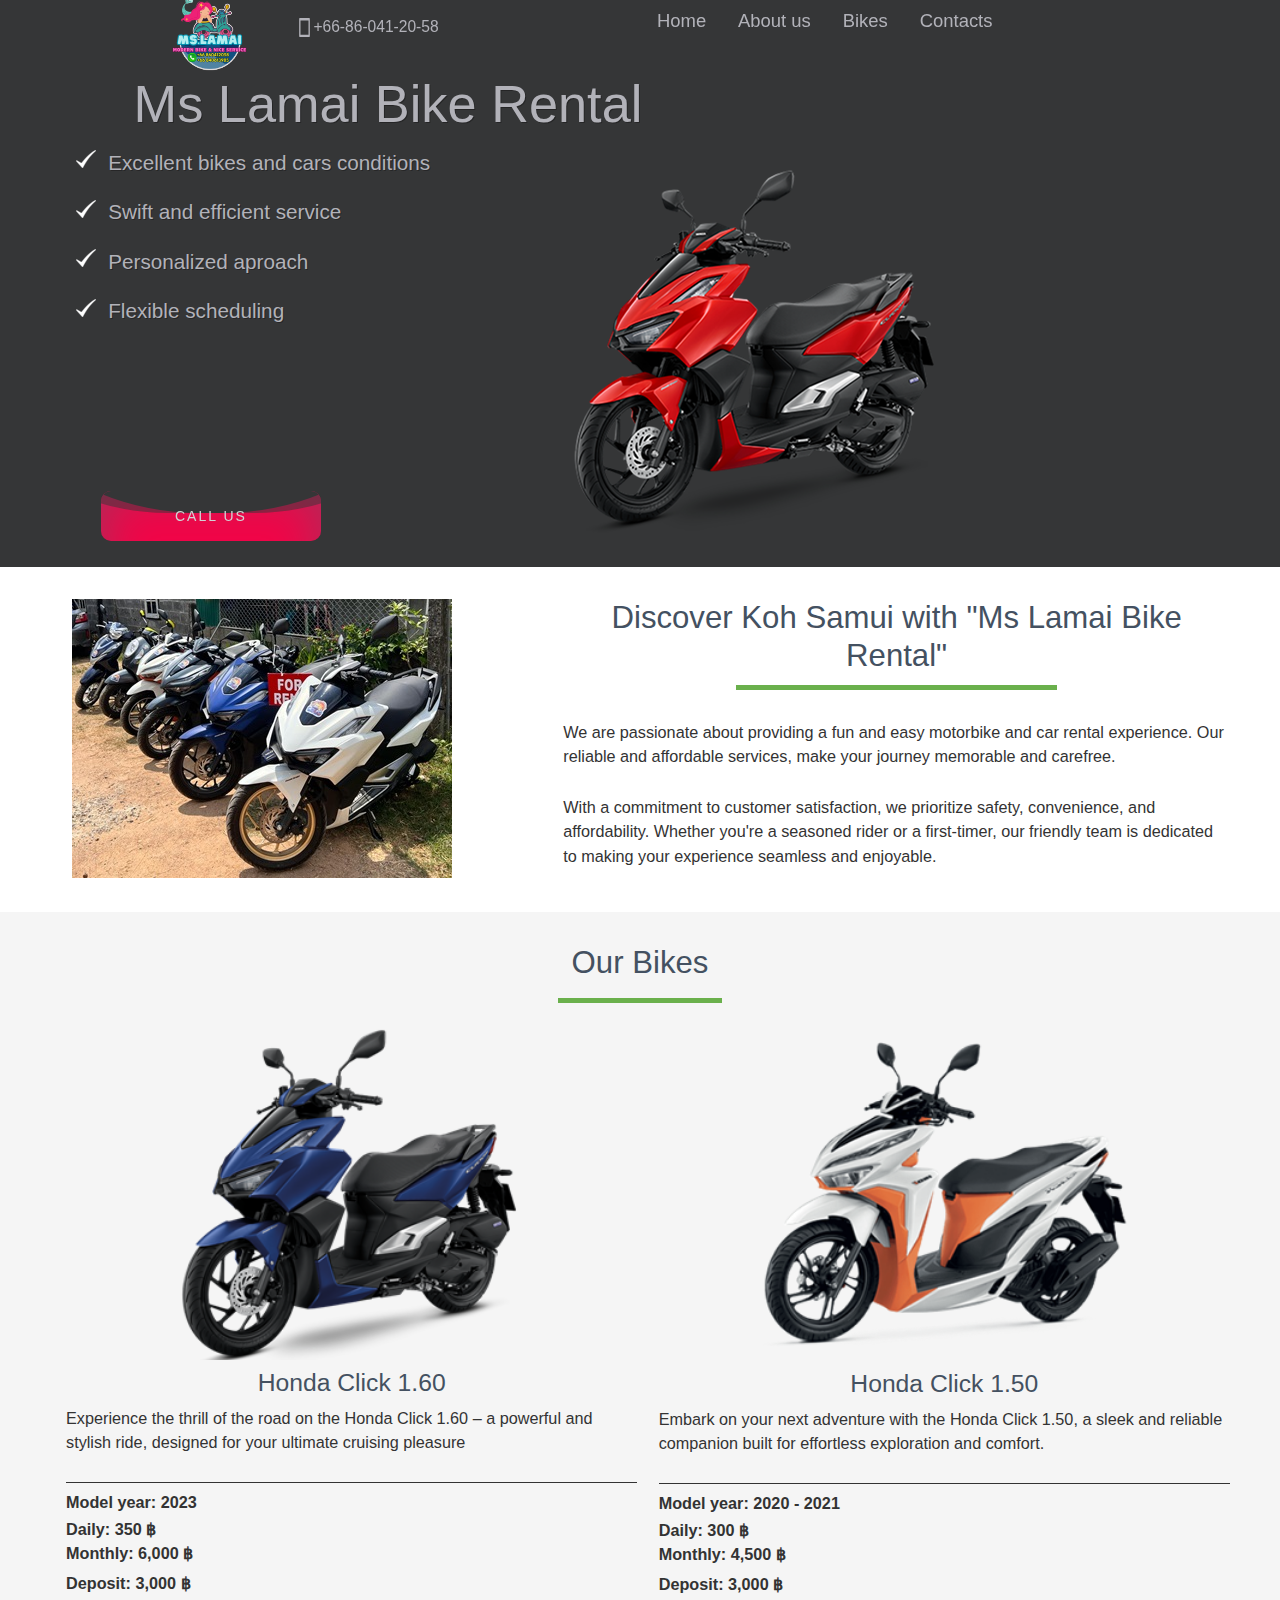
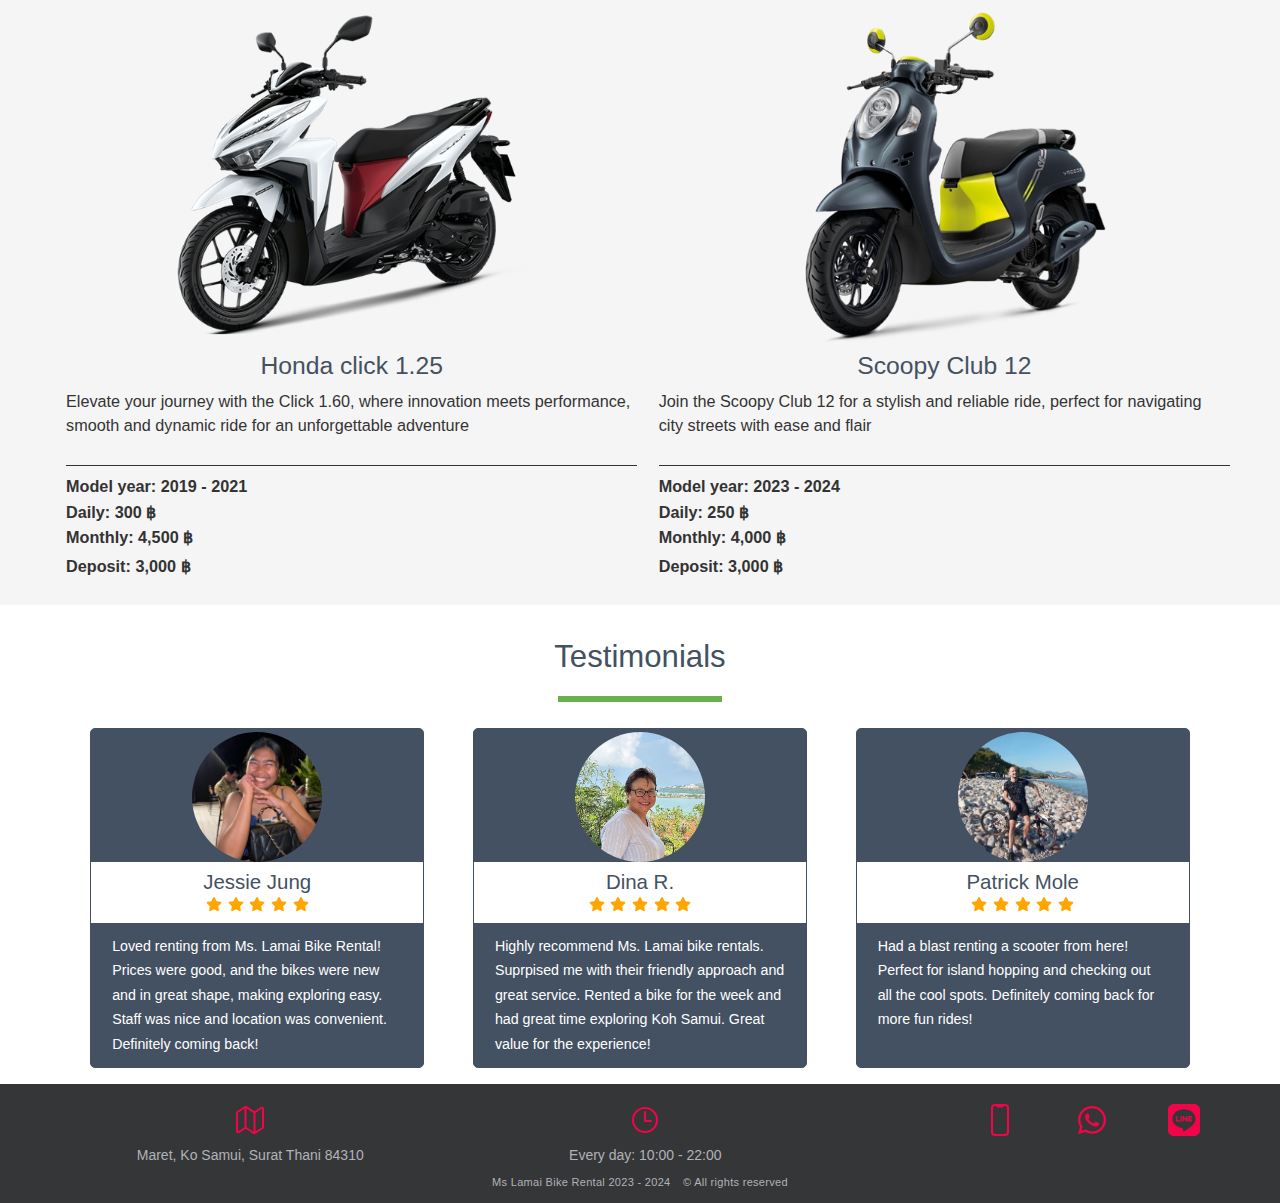
<file: index.html>
<!DOCTYPE html>
<html lang="en">
<head>
	<meta charset="UTF-8">
	<meta name="viewport" content="width=device-width, initial-scale=1.0, user-scalable=0">
	<title>Bike Rental Ms. Lamai</title>

	<meta name="description" content="Bike Rental Ms. Lamai: good price, fast and efficient service, flexible scheduling, personalized aproach">

	<meta name="keywords" content="Bike rental,Bike rental Lamai,best bike rental Lamai,good prices bike rental,bike rental near me,scooter rental,scooter rental Lamai,bike rental Samui,rent a bike,fast bike rental, flexible bike rental"> 

	<meta name="Author" content="Benchporn Thonkamson"> 
	<meta name="Copyright" content="Benchporn Thonkamson"> 
	<meta name="Address" content="Koh Samui, Maret, Moo. 4, 136/49, 84310">
	<meta name="robots" content="all" />

	<meta property="og:locale" content="en_US">
	<meta property="og:type" content="website">
	<meta property="og:url" content="https://mslamai-rental.com">
	<meta property="og:site_name" content="Ms. Lamai Bike Rental">

	<!-- Facebook Meta Tags -->
	<meta property="og:url" content="https://mslamai-rental.com">
	<meta property="og:type" content="website">
	<meta property="og:title" content="Ms. Lamai Bike Rental">
	<meta property="og:description" content="Bike Rental Ms.Lamai: good price, fast and efficient service, adaptable scheduling, individualized aproach">
	<meta property="og:image" content="img/1200_630_no_screen.png">

	<!-- Twitter Meta Tags -->
	<meta name="twitter:card" content="summary_large_image">
	<meta property="twitter:domain" content="mslamai-rental.com">
	<meta property="twitter:url" content="https://mslamai-rental.com">
	<meta name="twitter:title" content="Ms. Lamai Bike Rental">
	<meta name="twitter:description" content="Bike Rental Ms.Lamai: good price, fast and efficient service, adaptable scheduling, individualized aproach">
	<meta name="twitter:image" content="img/1200_630_no_screen.png">

	<meta name="format-detection" content="telephone=no">
	<link rel="stylesheet" href="css/style.css">
	<link rel="icon" href="https://mslamai-rental.com/img/new_logo/864_resized_new.ico">

</head>
<body id="Home">
	<header class="header">
			<div class="header__logo">
				<object  class = "main_picture" id="svg_header" data="img/new_logo/Ariel.svg" type="image/svg+xml"></object>
				<div class="header__phone">
					<a class="header__phone_link" href="tel:+66860412058" title="+66860412058">
						<span>
							<svg xmlns="http://www.w3.org/2000/svg" class="header__phone_icon" viewBox="0 0 512 512"><path d="M382 0H130a18 18 0 00-18 18v476a18 18 0 0018 18h252a18 18 0 0018-18V18a18 18 0 00-18-18zM148 448V64h216v384z"/></svg>
						+66-86-041-20-58</span>
					</a>
				</div>
			</div>
			<nav class="header__menu">
				<ul class="header__list">
					<li><a href="#Home">Home</a></li>
					<li><a href="#About">About us</a></li>
					<li><a href="#Bikes">Bikes</a></li>
					<li><a href="#Contacts">Contacts</a></li>
				</ul>
			</nav>
		</header>
	<div class="wrapper">
		<div class="content">
			<section class="main section">
				<div class="container">
					<div class="main__column">
						<div class="main__title_wrapper">
							<h1 class="main__title">Ms Lamai Bike Rental</h1>
						</div>
						<div class="main__row">
							<div class="main__body">
								<div class="main__list_wrapper">
									<ul class="main__list">
										<li>Excellent bikes and cars conditions</li>
										<li>Swift and efficient service</li>
										<li>Personalized aproach</li>
										<li>Flexible scheduling</li>
									</ul>
								</div>
									<div class="main__buttons buttons">
										<a href="tel:+66860412058" title="+66860412058" class="buttons__link">
											<span class = "buttons__text">Call us</span>
											<span class = "buttons__waves"></span>
										</a>
								</div>
							</div>
							<div class="main__image">
								<picture class="main_picture">
									<source srcset="img/4_Red.png" type="image/png" media="(min-width:992px)">
									<source srcset="img/3_Red.png" type="image/png" media="(min-width:768px)">
									<source srcset="img/2_Red.png" type="image/png" media="(min-width:600px)">
									<source srcset="img/1_Red.png" type="image/png" media="(min-width:320px)">
									<source srcset="img/0_Red.png" type="image/png" media="(max-width:320px)">
									<img src="img/4_Red.png" alt="header_image">
								</picture>
							</div>
						</div>
					</div>
				</div>
			</section>
			<section class="about section" id="About">
				<div class="container">
					<div class="about__row">
						<div class="about__image">
							<picture class="about__picture">
								<source srcset="img/about/about_480_280.jpg" type="image/png" media="(min-width:1301px)">
								<source srcset="img/about/about_380_280_1.jpg" type="image/png" media="(min-width:800px)">
								<source srcset="img/about/about_320_330.jpg" type="image/png" media="(min-width:720px)">
								<source srcset="img/about/about_250_350.jpg" type="image/png" media="(min-width:620px)">
								<img src="img/about/about_380_280_1.jpg" alt="header_image">
							</picture>
						</div>
						<div class="about__body">
							<div class="about__title_wrapper">
								<h2 class="about__title title">Discover Koh Samui with "Ms Lamai Bike Rental"</h2>
								<div class="title__border about_border"></div>
							</div>
							<div class="about__text text">
								<p>We are passionate about providing a fun and easy motorbike and car rental experience. Our reliable and affordable services, make your journey memorable and carefree.</p>
								<p>With a commitment to customer satisfaction, we prioritize safety, convenience, and affordability. Whether you're a seasoned rider or a first-timer, our friendly team is dedicated to making your experience seamless and enjoyable.</p>
							</div>
						</div>
					</div>
				</div>
			</section>
			<section class="bikes section" id="Bikes">
				<div class="container">
					<h2 class="bikes__title title">Our Bikes</h2>
					<div class="title__border"></div>
					<ul class="bikes__row">
						<li class="bikes__column">
							<div class="bikes__item item">
								<div class="item__image">
									<picture class="column_picture picture">
										<source srcset="img/click_1.6/working/click160-blue_3.png" media="(min-width:1201px)">
										<source srcset="img/click_1.6/working/click160-blue_2.png" type="image/png" media="(min-width:800px)">
										<source srcset="img/click_1.6/working/click160-blue_1.png" type="image/png" type="image/png" media="(min-width:620px)">
										<source srcset="img/click_1.6/working/click160-blue_00.png" type="image/png" media="(max-width:320px)">
										<img src="img/click_1.6/working/click160-blue_00.png" alt="header_image">
									</picture>
								</div>
								<div class="item__body">
									<h3 class="item__title subtitle">Honda Click 1.60</h3>
									<div class="item__text text">
										<div class="item__description">
											<p>Experience the thrill of the road on the Honda Click 1.60 – a powerful and stylish ride, designed for your ultimate cruising pleasure</p>
										</div>
										<div class="item__price">
											<div class="item__model_year">
												<p>Model year: 2023</p>
											</div>
											<p>Daily: 350 ฿ <br>Monthly: 6,000 ฿</p>
											<p>Deposit: 3,000 ฿</p>
										</div>
									</div>
								</div>
							</div>
						</li>
						<li class="bikes__column">
							<div class="bikes__item item">
									<div class="item__image">
										<picture class="bikes_picture picture">
											<source srcset="img/click_1.5/working/click_150_3_0.png" type="image/png" media="(min-width:1201px)">
											<source srcset="img/click_1.5/working/click_150_2_4.png" type="image/png" media="(min-width:800px)">
											<source srcset="img/click_1.5/working/click_150_1_2.png" type="image/png" media="(min-width:620px)">
											<source srcset="img/click_1.5/working/click_150_0_1.png" type="image/png" media="(max-width:320px)">
											<img src="img/click_1.5/working/click_150_0_1.png" alt="header_image">
										</picture>
									</div>
									<div class="item__body">
										<h3 class="item__title subtitle">Honda Click 1.50</h3>
										<div class="item__text text">
											<div class="item__description">
												<p>Embark on your next adventure with the Honda Click 1.50, a sleek and reliable companion built for effortless exploration and comfort.</p>
											</div>
											<div class="item__price">
												<div class="item__model_year">
													<p>Model year: 2020 - 2021</p>
												</div>
												<p>Daily: 300 ฿ <br>Monthly: 4,500 ฿</p>
												<p>Deposit: 3,000 ฿</p>
											</div>
										</div>
									</div>
							</div>
						</li>
						<li class="bikes__column">
							<div class="bikes__item item">
								<div class="item__image">
									<picture class="column_picture picture">
										<source srcset="img/click_125/working/click_125_3_2.png" type="image/png" media="(min-width:1201px)">
										<source srcset="img/click_125/working/click_125_2.png" type="image/png" media="(min-width:800px)">
										<source srcset="img/click_125/working/click_125_1.png" type="image/png" media="(min-width:620px)">
										<source srcset="img/click_125/working/click_125_0.png" type="image/png" media="(max-width:320px)">
										<img src="img/click_125/working/click_125_0_1.png" alt="header_image">
									</picture>
								</div>
								<div class="item__body">
									<h3 class="item__title subtitle">Honda click 1.25</h3>
									<div class="item__text text">
										<div class="item__description">
											<p>
												Elevate your journey with the Click 1.60, where innovation meets performance, smooth and dynamic ride for an unforgettable adventure
											</p>
										</div>
										<div class="item__price">
											<div class="item__model_year">
												<p>Model year: 2019 - 2021</p>
											</div>
											<p>Daily: 300 ฿ <br>Monthly: 4,500 ฿</p>
											<p>Deposit: 3,000 ฿</p>
										</div>
									</div>
								</div>
							</div>
						</li>
						<li class="bikes__column">
							<div class="bikes__item item">
									<div class="item__image">
										<picture class="column_picture picture">
											<source srcset="img/scoopy/working/scoopy_3.png" type="image/png" media="(min-width:1201px)">
											<source srcset="img/scoopy/working/scoopy_2_1.png" type="image/png" media="(min-width:800px)">
											<source srcset="img/scoopy/working/scoopy_1.png" type="image/png" media="(min-width:620px)">
											<source srcset="img/scoopy/working/scoopy_0.png" type="image/png" media="(max-width:320px)">
											<img src="img/scoopy/working/scoopy_0.png" alt="header_image">
										</picture>
									</div>
									<div class="item__body">
										<h3 class="item__title subtitle">Scoopy Club 12</h3>
										<div class="item__text text">
											<div class="item__description">
												<p>
													Join the Scoopy Club 12 for a stylish and reliable ride, perfect for navigating city streets with ease and flair
												</p>
											</div>
											<div class="item__price">
												<div class="item__model_year">
													<p>Model year: 2023 - 2024</p>
												</div>
												<p>Daily: 250 ฿ <br>Monthly: 4,000 ฿</p>
												<p>Deposit: 3,000 ฿</p>
											</div>
										</div>
									</div>
							</div>
						</li>
					</ul>
				</div>
			</section>
			<section class="testimonials section">
				<div class="container">
					<h2 class="testimonials__title title">Testimonials
					</h2>
					<div class="title__border testimonials__title_border"></div>
					<div class="testimonials__body">
						<div class="testimonials__row" id="t_row">
							<div class="testimonials__column">
								<div class="testimonials__item">
									<div class="testimonials__info">
										<div class="testimonials__graphics">
											<img src="img/portrait/t_1_1.jpg" type="image/jpg"/>
										</div>
										<div class="testimonials__user_info">
											<div class="testimonials__name">
												Jessie Jung
											</div>
											<div class="testimonials__user_name">
											</div>
											<div class="testimonials__votes">
												<svg class="testimonials__icon" xmlns="http://www.w3.org/2000/svg" viewBox="0 0 576 512"><path d="M316.9 18C311.6 7 300.4 0 288.1 0s-23.4 7-28.8 18L195 150.3 51.4 171.5c-12 1.8-22 10.2-25.7 21.7s-.7 24.2 7.9 32.7L137.8 329 113.2 474.7c-2 12 3 24.2 12.9 31.3s23 8 33.8 2.3l128.3-68.5 128.3 68.5c10.8 5.7 23.9 4.9 33.8-2.3s14.9-19.3 12.9-31.3L438.5 329 542.7 225.9c8.6-8.5 11.7-21.2 7.9-32.7s-13.7-19.9-25.7-21.7L381.2 150.3 316.9 18z"/></svg>
												<svg class="testimonials__icon" xmlns="http://www.w3.org/2000/svg" viewBox="0 0 576 512"><path d="M316.9 18C311.6 7 300.4 0 288.1 0s-23.4 7-28.8 18L195 150.3 51.4 171.5c-12 1.8-22 10.2-25.7 21.7s-.7 24.2 7.9 32.7L137.8 329 113.2 474.7c-2 12 3 24.2 12.9 31.3s23 8 33.8 2.3l128.3-68.5 128.3 68.5c10.8 5.7 23.9 4.9 33.8-2.3s14.9-19.3 12.9-31.3L438.5 329 542.7 225.9c8.6-8.5 11.7-21.2 7.9-32.7s-13.7-19.9-25.7-21.7L381.2 150.3 316.9 18z"/></svg>
												<svg class="testimonials__icon" xmlns="http://www.w3.org/2000/svg" viewBox="0 0 576 512"><path d="M316.9 18C311.6 7 300.4 0 288.1 0s-23.4 7-28.8 18L195 150.3 51.4 171.5c-12 1.8-22 10.2-25.7 21.7s-.7 24.2 7.9 32.7L137.8 329 113.2 474.7c-2 12 3 24.2 12.9 31.3s23 8 33.8 2.3l128.3-68.5 128.3 68.5c10.8 5.7 23.9 4.9 33.8-2.3s14.9-19.3 12.9-31.3L438.5 329 542.7 225.9c8.6-8.5 11.7-21.2 7.9-32.7s-13.7-19.9-25.7-21.7L381.2 150.3 316.9 18z"/></svg>
												<svg class="testimonials__icon" xmlns="http://www.w3.org/2000/svg" viewBox="0 0 576 512"><path d="M316.9 18C311.6 7 300.4 0 288.1 0s-23.4 7-28.8 18L195 150.3 51.4 171.5c-12 1.8-22 10.2-25.7 21.7s-.7 24.2 7.9 32.7L137.8 329 113.2 474.7c-2 12 3 24.2 12.9 31.3s23 8 33.8 2.3l128.3-68.5 128.3 68.5c10.8 5.7 23.9 4.9 33.8-2.3s14.9-19.3 12.9-31.3L438.5 329 542.7 225.9c8.6-8.5 11.7-21.2 7.9-32.7s-13.7-19.9-25.7-21.7L381.2 150.3 316.9 18z"/></svg>
												<svg class="testimonials__icon" xmlns="http://www.w3.org/2000/svg" viewBox="0 0 576 512"><path d="M316.9 18C311.6 7 300.4 0 288.1 0s-23.4 7-28.8 18L195 150.3 51.4 171.5c-12 1.8-22 10.2-25.7 21.7s-.7 24.2 7.9 32.7L137.8 329 113.2 474.7c-2 12 3 24.2 12.9 31.3s23 8 33.8 2.3l128.3-68.5 128.3 68.5c10.8 5.7 23.9 4.9 33.8-2.3s14.9-19.3 12.9-31.3L438.5 329 542.7 225.9c8.6-8.5 11.7-21.2 7.9-32.7s-13.7-19.9-25.7-21.7L381.2 150.3 316.9 18z"/></svg>
											</div>
										</div>
									</div>
									<div class="testimonials__text">
										<p>Loved renting from Ms. Lamai Bike Rental! Prices were good, and the bikes were new and in great shape, making exploring easy. Staff was nice and location was convenient. Definitely coming back!</p>
									</div>
								</div>
							</div>
							<div class="testimonials__column">
								<div class="testimonials__item">
									<div class="testimonials__info">
										<div class="testimonials__graphics">
											<img src="img/portrait/t_2_2_0.jpg" type="image/jpg"/>
										</div>
										<div class="testimonials__user_info">
											<div class="testimonials__name">
												Dina R.
											</div>
											<div class="testimonials__user_name">
											</div>
											<div class="testimonials__votes">
												<svg class="testimonials__icon" xmlns="http://www.w3.org/2000/svg" viewBox="0 0 576 512"><path d="M316.9 18C311.6 7 300.4 0 288.1 0s-23.4 7-28.8 18L195 150.3 51.4 171.5c-12 1.8-22 10.2-25.7 21.7s-.7 24.2 7.9 32.7L137.8 329 113.2 474.7c-2 12 3 24.2 12.9 31.3s23 8 33.8 2.3l128.3-68.5 128.3 68.5c10.8 5.7 23.9 4.9 33.8-2.3s14.9-19.3 12.9-31.3L438.5 329 542.7 225.9c8.6-8.5 11.7-21.2 7.9-32.7s-13.7-19.9-25.7-21.7L381.2 150.3 316.9 18z"/></svg>
												<svg class="testimonials__icon" xmlns="http://www.w3.org/2000/svg" viewBox="0 0 576 512"><path d="M316.9 18C311.6 7 300.4 0 288.1 0s-23.4 7-28.8 18L195 150.3 51.4 171.5c-12 1.8-22 10.2-25.7 21.7s-.7 24.2 7.9 32.7L137.8 329 113.2 474.7c-2 12 3 24.2 12.9 31.3s23 8 33.8 2.3l128.3-68.5 128.3 68.5c10.8 5.7 23.9 4.9 33.8-2.3s14.9-19.3 12.9-31.3L438.5 329 542.7 225.9c8.6-8.5 11.7-21.2 7.9-32.7s-13.7-19.9-25.7-21.7L381.2 150.3 316.9 18z"/></svg>
												<svg class="testimonials__icon" xmlns="http://www.w3.org/2000/svg" viewBox="0 0 576 512"><path d="M316.9 18C311.6 7 300.4 0 288.1 0s-23.4 7-28.8 18L195 150.3 51.4 171.5c-12 1.8-22 10.2-25.7 21.7s-.7 24.2 7.9 32.7L137.8 329 113.2 474.7c-2 12 3 24.2 12.9 31.3s23 8 33.8 2.3l128.3-68.5 128.3 68.5c10.8 5.7 23.9 4.9 33.8-2.3s14.9-19.3 12.9-31.3L438.5 329 542.7 225.9c8.6-8.5 11.7-21.2 7.9-32.7s-13.7-19.9-25.7-21.7L381.2 150.3 316.9 18z"/></svg>
												<svg class="testimonials__icon" xmlns="http://www.w3.org/2000/svg" viewBox="0 0 576 512"><path d="M316.9 18C311.6 7 300.4 0 288.1 0s-23.4 7-28.8 18L195 150.3 51.4 171.5c-12 1.8-22 10.2-25.7 21.7s-.7 24.2 7.9 32.7L137.8 329 113.2 474.7c-2 12 3 24.2 12.9 31.3s23 8 33.8 2.3l128.3-68.5 128.3 68.5c10.8 5.7 23.9 4.9 33.8-2.3s14.9-19.3 12.9-31.3L438.5 329 542.7 225.9c8.6-8.5 11.7-21.2 7.9-32.7s-13.7-19.9-25.7-21.7L381.2 150.3 316.9 18z"/></svg>
												<svg class="testimonials__icon" xmlns="http://www.w3.org/2000/svg" viewBox="0 0 576 512"><path d="M316.9 18C311.6 7 300.4 0 288.1 0s-23.4 7-28.8 18L195 150.3 51.4 171.5c-12 1.8-22 10.2-25.7 21.7s-.7 24.2 7.9 32.7L137.8 329 113.2 474.7c-2 12 3 24.2 12.9 31.3s23 8 33.8 2.3l128.3-68.5 128.3 68.5c10.8 5.7 23.9 4.9 33.8-2.3s14.9-19.3 12.9-31.3L438.5 329 542.7 225.9c8.6-8.5 11.7-21.2 7.9-32.7s-13.7-19.9-25.7-21.7L381.2 150.3 316.9 18z"/></svg>
											</div>
										</div>
									</div>
									<div class="testimonials__text">
										<p>Highly recommend Ms. Lamai bike rentals. Suprpised me with their friendly approach and great service. Rented a bike for the week and had great time exploring Koh Samui. Great value for the experience!</p>
									</div>
								</div>
							</div>
							<div class="testimonials__column">
								<div class="testimonials__item">
									<div class="testimonials__info">
										<div class="testimonials__graphics">
											<img src="img/portrait/t_3_k_2.jpg" type="image/jpg"/>
										</div>
										<div class="testimonials__user_info">
											<div class="testimonials__name">
												Patrick Mole
											</div>
											<div class="testimonials__user_name">
												<!-- @LucyTheOne -->
											</div>
											<div class="testimonials__votes">
												<svg class="testimonials__icon" xmlns="http://www.w3.org/2000/svg" viewBox="0 0 576 512"><path d="M316.9 18C311.6 7 300.4 0 288.1 0s-23.4 7-28.8 18L195 150.3 51.4 171.5c-12 1.8-22 10.2-25.7 21.7s-.7 24.2 7.9 32.7L137.8 329 113.2 474.7c-2 12 3 24.2 12.9 31.3s23 8 33.8 2.3l128.3-68.5 128.3 68.5c10.8 5.7 23.9 4.9 33.8-2.3s14.9-19.3 12.9-31.3L438.5 329 542.7 225.9c8.6-8.5 11.7-21.2 7.9-32.7s-13.7-19.9-25.7-21.7L381.2 150.3 316.9 18z"/></svg>
												<svg class="testimonials__icon" xmlns="http://www.w3.org/2000/svg" viewBox="0 0 576 512"><path d="M316.9 18C311.6 7 300.4 0 288.1 0s-23.4 7-28.8 18L195 150.3 51.4 171.5c-12 1.8-22 10.2-25.7 21.7s-.7 24.2 7.9 32.7L137.8 329 113.2 474.7c-2 12 3 24.2 12.9 31.3s23 8 33.8 2.3l128.3-68.5 128.3 68.5c10.8 5.7 23.9 4.9 33.8-2.3s14.9-19.3 12.9-31.3L438.5 329 542.7 225.9c8.6-8.5 11.7-21.2 7.9-32.7s-13.7-19.9-25.7-21.7L381.2 150.3 316.9 18z"/></svg>
												<svg class="testimonials__icon" xmlns="http://www.w3.org/2000/svg" viewBox="0 0 576 512"><path d="M316.9 18C311.6 7 300.4 0 288.1 0s-23.4 7-28.8 18L195 150.3 51.4 171.5c-12 1.8-22 10.2-25.7 21.7s-.7 24.2 7.9 32.7L137.8 329 113.2 474.7c-2 12 3 24.2 12.9 31.3s23 8 33.8 2.3l128.3-68.5 128.3 68.5c10.8 5.7 23.9 4.9 33.8-2.3s14.9-19.3 12.9-31.3L438.5 329 542.7 225.9c8.6-8.5 11.7-21.2 7.9-32.7s-13.7-19.9-25.7-21.7L381.2 150.3 316.9 18z"/></svg>
												<svg class="testimonials__icon" xmlns="http://www.w3.org/2000/svg" viewBox="0 0 576 512"><path d="M316.9 18C311.6 7 300.4 0 288.1 0s-23.4 7-28.8 18L195 150.3 51.4 171.5c-12 1.8-22 10.2-25.7 21.7s-.7 24.2 7.9 32.7L137.8 329 113.2 474.7c-2 12 3 24.2 12.9 31.3s23 8 33.8 2.3l128.3-68.5 128.3 68.5c10.8 5.7 23.9 4.9 33.8-2.3s14.9-19.3 12.9-31.3L438.5 329 542.7 225.9c8.6-8.5 11.7-21.2 7.9-32.7s-13.7-19.9-25.7-21.7L381.2 150.3 316.9 18z"/></svg>
												<svg class="testimonials__icon" xmlns="http://www.w3.org/2000/svg" viewBox="0 0 576 512"><path d="M316.9 18C311.6 7 300.4 0 288.1 0s-23.4 7-28.8 18L195 150.3 51.4 171.5c-12 1.8-22 10.2-25.7 21.7s-.7 24.2 7.9 32.7L137.8 329 113.2 474.7c-2 12 3 24.2 12.9 31.3s23 8 33.8 2.3l128.3-68.5 128.3 68.5c10.8 5.7 23.9 4.9 33.8-2.3s14.9-19.3 12.9-31.3L438.5 329 542.7 225.9c8.6-8.5 11.7-21.2 7.9-32.7s-13.7-19.9-25.7-21.7L381.2 150.3 316.9 18z"/></svg>
											</div>
										</div>
									</div>
									<div class="testimonials__text">
										<p>Had a blast renting a scooter from here! Perfect for island hopping and checking out all the cool spots. Definitely coming back for more fun rides!</p>
									</div>
								</div>
							</div>
						</div>
					</div>
				</div>
			</section>
		</div>
		<footer class="footer" id="Contacts">
			<div class="container">
				<div class="footer_row">
					<div class="footer__info info>">
						<div class="info__column">
							<div class="info__item">
								<div class="info__google_map">
									<a class="info__link" href="https://maps.app.goo.gl/zFUp2PKBAiUfveKr7?g_st=iw" target="_blank">
										<svg xmlns="http://www.w3.org/2000/svg" class="info_icon" viewBox="0 0 512 512"><path d="M313.27 124.64L198.73 51.36a32 32 0 00-29.28.35L56.51 127.49A16 16 0 0048 141.63v295.8a16 16 0 0023.49 14.14l97.82-63.79a32 32 0 0129.5-.24l111.86 73a32 32 0 0029.27-.11l115.43-75.94a16 16 0 008.63-14.2V74.57a16 16 0 00-23.49-14.14l-98 63.86a32 32 0 01-29.24.35zM328 128v336M184 48v336" fill="none" stroke="currentColor" stroke-linecap="round" stroke-linejoin="round" stroke-width="32"/></svg>
									</a>
								</div>
								<div class="info__address">
									<p>Maret, Ko Samui, Surat Thani 84310</p>
								</div>
							</div>
						</div>
						<div class="info__column">
							<div class="info__item">
								<div class="info__working_time">
									<svg xmlns="http://www.w3.org/2000/svg" class="info_icon" viewBox="0 0 512 512"><path d="M256 64C150 64 64 150 64 256s86 192 192 192 192-86 192-192S362 64 256 64z" fill="none" stroke="currentColor" stroke-miterlimit="10" stroke-width="32"/><path fill="none" stroke="currentColor" stroke-linecap="round" stroke-linejoin="round" stroke-width="32" d="M256 128v144h96"/></svg>
								</div>
								<div class="info__time">
									<p>Every day: 10:00 - 22:00</p>
								</div>
							</div>
						</div>
						<div class="info__column">
							<div class="info__item social">
								<div class="info__phone">
									<a class="info__link" href="tel:+66860412058" title="+66860412058">
										<svg xmlns="http://www.w3.org/2000/svg" class="info_icon" viewBox="0 0 512 512"><rect x="128" y="16" width="256" height="480" rx="48" ry="48" fill="none" stroke="currentColor" stroke-linecap="round" stroke-linejoin="round" stroke-width="32"/><path d="M176 16h24a8 8 0 018 8h0a16 16 0 0016 16h64a16 16 0 0016-16h0a8 8 0 018-8h24" fill="none" stroke="currentColor" stroke-linecap="round" stroke-linejoin="round" stroke-width="32"/></svg>
									</a>
								</div>
								<div class="info__whatsup">
									<a class="info__link" href="https://wa.me/66860412058?text=Hello.%20I%20would%20like%20%20to%20rent%20a%20bike" target="_blank">
										<svg xmlns="http://www.w3.org/2000/svg" class="info_icon" viewBox="0 0 512 512"><path d="M414.73 97.1A222.14 222.14 0 00256.94 32C134 32 33.92 131.58 33.87 254a220.61 220.61 0 0029.78 111L32 480l118.25-30.87a223.63 223.63 0 00106.6 27h.09c122.93 0 223-99.59 223.06-222A220.18 220.18 0 00414.73 97.1zM256.94 438.66h-.08a185.75 185.75 0 01-94.36-25.72l-6.77-4-70.17 18.32 18.73-68.09-4.41-7A183.46 183.46 0 0171.53 254c0-101.73 83.21-184.5 185.48-184.5a185 185 0 01185.33 184.64c-.04 101.74-83.21 184.52-185.4 184.52zm101.69-138.19c-5.57-2.78-33-16.2-38.08-18.05s-8.83-2.78-12.54 2.78-14.4 18-17.65 21.75-6.5 4.16-12.07 1.38-23.54-8.63-44.83-27.53c-16.57-14.71-27.75-32.87-31-38.42s-.35-8.56 2.44-11.32c2.51-2.49 5.57-6.48 8.36-9.72s3.72-5.56 5.57-9.26.93-6.94-.46-9.71-12.54-30.08-17.18-41.19c-4.53-10.82-9.12-9.35-12.54-9.52-3.25-.16-7-.2-10.69-.2a20.53 20.53 0 00-14.86 6.94c-5.11 5.56-19.51 19-19.51 46.28s20 53.68 22.76 57.38 39.3 59.73 95.21 83.76a323.11 323.11 0 0031.78 11.68c13.35 4.22 25.5 3.63 35.1 2.2 10.71-1.59 33-13.42 37.63-26.38s4.64-24.06 3.25-26.37-5.11-3.71-10.69-6.48z" fill-rule="evenodd"/></svg>
									</a>
								</div>
								<div class="info__line">
									<a class="info__link_line" target="_blank" href="https://line.me/ti/p/9znwq1s2L6">
										<svg xmlns="http://www.w3.org/2000/svg" class="info_icon"viewBox="0 0 512 512"><path d="M311 196.8v81.3c0 2.1-1.6 3.7-3.7 3.7h-13c-1.3 0-2.4-.7-3-1.5l-37.3-50.3v48.2c0 2.1-1.6 3.7-3.7 3.7h-13c-2.1 0-3.7-1.6-3.7-3.7V196.9c0-2.1 1.6-3.7 3.7-3.7h12.9c1.1 0 2.4 .6 3 1.6l37.3 50.3V196.9c0-2.1 1.6-3.7 3.7-3.7h13c2.1-.1 3.8 1.6 3.8 3.5zm-93.7-3.7h-13c-2.1 0-3.7 1.6-3.7 3.7v81.3c0 2.1 1.6 3.7 3.7 3.7h13c2.1 0 3.7-1.6 3.7-3.7V196.8c0-1.9-1.6-3.7-3.7-3.7zm-31.4 68.1H150.3V196.8c0-2.1-1.6-3.7-3.7-3.7h-13c-2.1 0-3.7 1.6-3.7 3.7v81.3c0 1 .3 1.8 1 2.5c.7 .6 1.5 1 2.5 1h52.2c2.1 0 3.7-1.6 3.7-3.7v-13c0-1.9-1.6-3.7-3.5-3.7zm193.7-68.1H327.3c-1.9 0-3.7 1.6-3.7 3.7v81.3c0 1.9 1.6 3.7 3.7 3.7h52.2c2.1 0 3.7-1.6 3.7-3.7V265c0-2.1-1.6-3.7-3.7-3.7H344V247.7h35.5c2.1 0 3.7-1.6 3.7-3.7V230.9c0-2.1-1.6-3.7-3.7-3.7H344V213.5h35.5c2.1 0 3.7-1.6 3.7-3.7v-13c-.1-1.9-1.7-3.7-3.7-3.7zM512 93.4V419.4c-.1 51.2-42.1 92.7-93.4 92.6H92.6C41.4 511.9-.1 469.8 0 418.6V92.6C.1 41.4 42.2-.1 93.4 0H419.4c51.2 .1 92.7 42.1 92.6 93.4zM441.6 233.5c0-83.4-83.7-151.3-186.4-151.3s-186.4 67.9-186.4 151.3c0 74.7 66.3 137.4 155.9 149.3c21.8 4.7 19.3 12.7 14.4 42.1c-.8 4.7-3.8 18.4 16.1 10.1s107.3-63.2 146.5-108.2c27-29.7 39.9-59.8 39.9-93.1z"/></svg>
									</a>
								</div>
							</div>
						</div>
					</div>
					<div class="footer__copyright">
							Ms Lamai Bike Rental 2023 - 2024 &ensp; &#169; All rights reserved
					</div>
				</div>
			</div>
		</footer>
	</div>
</body>
</html>
</file>
<file: css/style.css>
@charset "UTF-8";
/*Обнуление*/
* {
  padding: 0;
  margin: 0;
  border: 0;
}

*, *:before, *:after {
  -webkit-box-sizing: border-box;
  box-sizing: border-box;
}

:focus, :active {
  outline: none;
}

a:focus, a:active {
  outline: none;
}

header, nav, footer, aside {
  display: block;
}

html, body {
  height: 100%;
  width: 100%;
  font-size: 100%;
  line-height: 1;
  font-size: 14px;
  -ms-text-size-adjust: 100%;
  -moz-text-size-adjust: 100%;
  -webkit-text-size-adjust: 100%;
  scroll-behavior: smooth;
  position: absolute;
}

input, button, textarea {
  font-family: inherit;
}

input::-ms-clear {
  display: none;
}

button {
  cursor: pointer;
}

button::-moz-focus-inner {
  padding: 0;
  border: 0;
}

a, a:visited {
  text-decoration: none;
}

a:hover {
  text-decoration: none;
}

ul li {
  list-style: none;
}

img {
  vertical-align: top;
}

h1, h2, h3, h4, h5, h6 {
  font-size: inherit;
  font-weight: 400;
}

/*--------------------*/
body {
  font-family: Arial, "Helvetica Neue", Helvetica, sans-serif;
}

.container {
  max-width: 1180px;
  margin: 0px auto;
}

.wrapper {
  min-height: 100%;
  overflow: hidden;
  display: -webkit-box;
  display: -ms-flexbox;
  display: flex;
  -webkit-box-orient: vertical;
  -webkit-box-direction: normal;
      -ms-flex-direction: column;
          flex-direction: column;
  margin-top: calc(5px + 10 * (100vw - 320px) / 860);
}

.title {
  color: #445161;
  font-size: calc(20px + 10 * (100vw - 320px) / 860);
  line-height: calc(21px + 15 * (100vw - 320px) / 860);
}

.subtitle {
  font-size: calc(18px + 6 * (100vw - 320px) / 860);
  line-height: calc(22px + 8 * (100vw - 320px) / 860);
  text-align: center;
  color: #445161;
}

.section {
  padding-top: calc(12px + 18 * (100vw - 320px) / 860);
  padding-bottom: calc(5px + 10 * (100vw - 320px) / 860);
}

.content {
  -webkit-box-flex: 1;
      -ms-flex: 1 1 auto;
          flex: 1 1 auto;
}

.header {
  position: fixed;
  top: 0;
  background-color: #353637;
  padding-top: calc(10px + 10 * (100vw - 320px) / 860);
  padding-bottom: calc(10px + 10 * (100vw - 320px) / 860);
  height: calc(25px + 15 * (100vw - 320px) / 860);
  line-height: calc(25px + 15 * (100vw - 320px) / 860);
  text-align: center;
  font-size: calc(14px + 4 * (100vw - 320px) / 860);
  -ms-flex-item-align: start;
      align-self: flex-start;
  z-index: 3;
  max-width: 100vw;
  -webkit-box-flex: 0;
      -ms-flex: 0 0 auto;
          flex: 0 0 auto;
  display: -webkit-box;
  display: -ms-flexbox;
  display: flex;
  -webkit-box-align: center;
      -ms-flex-align: center;
          align-items: center;
  -ms-flex-pack: distribute;
      justify-content: space-around;
  min-width: 100%;
  word-break: none;
}
.header a:hover {
  color: white;
}
.header__menu ul {
  -ms-flex-preferred-size: 60%;
      flex-basis: 60%;
  display: -webkit-box;
  display: -ms-flexbox;
  display: flex;
  -ms-flex-pack: distribute;
      justify-content: space-around;
  -webkit-box-align: center;
      -ms-flex-align: center;
          align-items: center;
}
.header__menu ul a {
  color: #b2b2b9;
  white-space: nowrap;
  display: inline-block;
  padding-left: calc(7px + 8 * (100vw - 320px) / 860);
  padding-right: calc(7px + 8 * (100vw - 320px) / 860);
  text-decoration: none;
}
.header__menu ul a:hover {
  background-color: #47515e;
}
.header__menu ul:last-child {
  margin-right: calc(50px + 160 * (100vw - 320px) / 860);
  white-space: nowrap;
}
.header__logo {
  padding-right: calc(0px + 70 * (100vw - 320px) / 860);
  display: -webkit-box;
  display: -ms-flexbox;
  display: flex;
  -webkit-box-pack: center;
      -ms-flex-pack: center;
          justify-content: center;
  -webkit-box-flex: 0;
      -ms-flex: 0 0 40%;
          flex: 0 0 40%;
  -webkit-box-align: center;
      -ms-flex-align: center;
          align-items: center;
  gap: calc(0px + 20 * (100vw - 320px) / 860);
}
.header__logo img {
  margin-top: calc(10px + 5 * (100vw - 320px) / 860);
}
.header__phone {
  text-align: center;
}
.header__phone a {
  color: #b2b2b9;
  padding-right: calc(5px + 15 * (100vw - 320px) / 860);
  padding-left: calc(5px + 5 * (100vw - 320px) / 860);
  font-size: calc(10px + 5 * (100vw - 320px) / 860);
  padding-top: calc(3px + 7 * (100vw - 320px) / 860);
  display: inline-block;
  text-align: center;
}
.header__phone a .header__phone_icon {
  position: relative;
  top: 5px;
  left: 5px;
  color: #b2b2b9;
  font-size: 24px;
  width: 24px;
  padding-left: 5px;
  fill: #b2b2b9;
}
.header .nav__logo {
  -o-object-fit: none;
     object-fit: none;
}

.header__phone_link:hover {
  background-color: #47515e;
}
.header__phone_link:hover .header__phone_icon {
  fill: white;
}

@media only screen and (max-width: 320px) {
  .header__logo {
    -webkit-box-pack: end;
        -ms-flex-pack: end;
            justify-content: flex-end;
    padding-right: 20px;
  }
  .header__phone {
    display: none;
  }
  .about__row {
    -webkit-box-orient: vertical;
    -webkit-box-direction: normal;
        -ms-flex-direction: column;
            flex-direction: column;
    -webkit-box-align: center;
        -ms-flex-align: center;
            align-items: center;
  }
  .about__body {
    padding-top: calc(10px + 10 * (100vw - 320px) / 860);
    padding-right: calc(7px + 3 * (100vw - 320px) / 860);
    padding-bottom: 0px;
    padding-left: calc(10px + 28 * (100vw - 320px) / 860);
    text-align: justify;
  }
}
@media only screen and (max-width: 420px) and (min-width: 321px) {
  .header__phone {
    display: none;
  }
  .header__logo {
    -webkit-box-pack: center;
        -ms-flex-pack: center;
            justify-content: center;
    padding-left: 20px;
    -ms-flex-preferred-size: 30%;
        flex-basis: 30%;
  }
  .item__model_year {
    display: none;
  }
  .item__description {
    display: none;
  }
  .about__row {
    -webkit-box-orient: vertical;
    -webkit-box-direction: normal;
        -ms-flex-direction: column;
            flex-direction: column;
    -webkit-box-align: center;
        -ms-flex-align: center;
            align-items: center;
  }
  .about__body {
    padding-top: calc(10px + 10 * (100vw - 320px) / 860);
    padding-right: calc(7px + 3 * (100vw - 320px) / 860);
    padding-bottom: 0px;
    padding-left: calc(10px + 28 * (100vw - 320px) / 860);
    text-align: justify;
  }
  .testimonials__column {
    padding-left: 10px;
    padding-right: 10px;
  }
}
@media only screen and (max-width: 600px) and (min-width: 501px) {
  .header__phone .header__phone_icon {
    font-size: 16px;
    padding-left: 3px;
  }
}
@media only screen and (max-width: 501px) and (min-width: 421px) {
  .header__phone .header__phone_icon {
    display: none;
  }
}
@media only screen and (max-width: 601px) and (min-width: 421px) {
  .header__logo {
    -webkit-box-pack: end;
        -ms-flex-pack: end;
            justify-content: flex-end;
  }
  .header__list {
    -webkit-box-pack: start;
        -ms-flex-pack: start;
            justify-content: flex-start;
  }
  .about__row {
    -webkit-box-orient: vertical;
    -webkit-box-direction: normal;
        -ms-flex-direction: column;
            flex-direction: column;
    -webkit-box-align: center;
        -ms-flex-align: center;
            align-items: center;
  }
  .about__body {
    padding-top: calc(10px + 10 * (100vw - 320px) / 860);
    padding-right: calc(7px + 3 * (100vw - 320px) / 860);
    padding-bottom: 0px;
    padding-left: calc(10px + 28 * (100vw - 320px) / 860);
    text-align: justify;
  }
  .main__image {
    -webkit-box-align: center;
        -ms-flex-align: center;
            align-items: center;
  }
}
@media only screen and (max-width: 450px) {
  .main__image {
    -webkit-box-align: end;
        -ms-flex-align: end;
            align-items: end;
  }
  .main__image img {
    margin-bottom: 30px;
  }
}
@media only screen and (min-width: 451px) {
  .main__image {
    -webkit-box-align: center;
        -ms-flex-align: center;
            align-items: center;
  }
}
@media only screen and (min-width: 1200px) {
  .header__logo {
    -webkit-box-pack: start;
        -ms-flex-pack: start;
            justify-content: flex-start;
    padding-right: 0px;
    padding-left: 200px;
  }
}
@media only screen and (min-width: 1200px) and (min-width: 1180px) {
  .header__logo {
    padding-left: calc(10px + 190 * (100vw - 320px) / 1600);
  }
}
@media only screen and (min-width: 1450px) {
  .header__logo {
    -webkit-box-pack: center;
        -ms-flex-pack: center;
            justify-content: center;
    padding-left: 100px;
  }
}
@media only screen and (min-width: 1450px) and (min-width: 1180px) {
  .header__logo {
    padding-left: calc(10px + 90 * (100vw - 320px) / 1600);
  }
}
.title__border {
  width: calc(120px + 40 * (100vw - 320px) / 860);
  height: calc(3px + 2 * (100vw - 320px) / 860);
  background-color: #6ab04c;
  margin: 0 auto;
  margin-top: calc(8px + 7 * (100vw - 320px) / 860);
  margin-bottom: calc(8px + 12 * (100vw - 320px) / 860);
}

.about_border {
  margin-top: calc(5px + 0 * (100vw - 320px) / 860);
  margin-bottom: calc(5px + 0 * (100vw - 320px) / 860);
  width: calc(120px + 180 * (100vw - 320px) / 860);
}

#svg_header {
  margin-top: calc(10px + 15 * (100vw - 320px) / 860);
  height: calc(35px + 45 * (100vw - 320px) / 860);
  width: calc(35px + 45 * (100vw - 320px) / 860);
}

.main {
  background-color: #353637;
  padding-top: calc(30px + 20 * (100vw - 320px) / 860);
  z-index: 2;
  position: relative;
}

.main__row {
  display: -webkit-box;
  display: -ms-flexbox;
  display: flex;
  -webkit-box-pack: justify;
      -ms-flex-pack: justify;
          justify-content: space-between;
}

.main__column {
  display: -webkit-box;
  display: -ms-flexbox;
  display: flex;
  -webkit-box-orient: vertical;
  -webkit-box-direction: normal;
      -ms-flex-direction: column;
          flex-direction: column;
  -webkit-box-pack: center;
      -ms-flex-pack: center;
          justify-content: center;
}

.main__title {
  text-shadow: 1px 1px 0 rgba(0, 0, 0, 0.3);
  margin: 10px 0px 20px 0px;
  margin-left: calc(30px + 48 * (100vw - 320px) / 860);
  font-size: calc(30px + 20 * (100vw - 320px) / 860);
  color: #b2b2b9;
}

.main__list_wrapper {
  -webkit-box-flex: 1;
      -ms-flex: 1 1 auto;
          flex: 1 1 auto;
}

.main__list {
  margin: 0px 0px 20px 0px;
}
.main__list li {
  position: relative;
  padding: 0 0 0 36px;
  padding-left: calc(25px + 11 * (100vw - 320px) / 860);
  padding-bottom: calc(4px + 6 * (100vw - 320px) / 860);
  margin: 0 0 15px 0;
  margin-bottom: calc(9px + 6 * (100vw - 320px) / 860);
  line-height: calc(13px + 9 * (100vw - 320px) / 860);
  font-size: calc(14px + 6 * (100vw - 320px) / 860);
  text-shadow: 1px 1px 0 rgba(0, 0, 0, 0.3);
}
.main__list li::before {
  content: url("../img/logos/check-mark-icon.png");
  position: absolute;
  top: calc(-6px + 4 * (100vw - 320px) / 860);
  left: calc(2px + 3 * (100vw - 320px) / 860);
}
.main__list li:last-child {
  margin: 0;
}

.main__body {
  color: #b2b2b9;
  -ms-flex-preferred-size: 40%;
      flex-basis: 40%;
  display: -webkit-box;
  display: -ms-flexbox;
  display: flex;
  -webkit-box-orient: vertical;
  -webkit-box-direction: normal;
      -ms-flex-direction: column;
          flex-direction: column;
  padding-right: calc(12px + 8 * (100vw - 320px) / 860);
  padding-left: calc(12px + 8 * (100vw - 320px) / 860);
  -ms-flex-pack: distribute;
      justify-content: space-around;
}

.main__buttons {
  width: 100%;
  overflow: hidden;
  display: -webkit-box;
  display: -ms-flexbox;
  display: flex;
  -webkit-box-pack: start;
      -ms-flex-pack: start;
          justify-content: start;
  -webkit-box-align: center;
      -ms-flex-align: center;
          align-items: center;
}

.buttons__link {
  width: 220px;
  height: 50px;
  display: -webkit-box;
  display: -ms-flexbox;
  display: flex;
  border-radius: 10px;
  -webkit-transition: all 0.8s ease 0s;
  transition: all 0.8s ease 0s;
  -webkit-box-pack: center;
      -ms-flex-pack: center;
          justify-content: center;
  -webkit-box-align: center;
      -ms-flex-align: center;
          align-items: center;
  position: relative;
  overflow: hidden;
  margin: 10px;
  margin-left: 30px;
}
@media (max-width: 1180px) {
  .buttons__link {
    width: calc(90px + 130 * (100vw - 320px) / 860);
  }
}
@media (max-width: 1180px) {
  .buttons__link {
    height: calc(30px + 20 * (100vw - 320px) / 860);
  }
}
@media (max-width: 1180px) {
  .buttons__link {
    margin-left: calc(10px + 20 * (100vw - 320px) / 860);
  }
}

.buttons__link:hover .buttons__waves {
  top: -50px;
}

.buttons__link:hover {
  border-radius: 10px;
  -webkit-transition: all 0.8s ease 0.2s;
  transition: all 0.8s ease 0.2s;
  -webkit-box-shadow: insert 0 0 40px rgba(242, 5, 72, 0.6);
          box-shadow: insert 0 0 40px rgba(242, 5, 72, 0.6);
}

.buttons__text {
  color: #d2d2d4;
  text-transform: uppercase;
  letter-spacing: 2px;
  position: relative;
  z-index: 1;
}

.buttons__waves {
  position: absolute;
  width: 220px;
  height: 220px;
  background-color: #f20548;
  -webkit-box-shadow: inset 0 0 50px rgba(85, 96, 112, 0.5);
          box-shadow: inset 0 0 50px rgba(85, 96, 112, 0.5);
  top: 0;
  left: 0;
  -webkit-transition: all 0.8s ease 0s;
  transition: all 0.8s ease 0s;
}

.buttons__waves:after,
.buttons__waves:before {
  content: "";
  position: absolute;
  top: 0;
  left: 50%;
  width: 250%;
  height: 250%;
  -webkit-transform: translate3d(-50%, -96%, 0) rotate(0deg) scale(1);
          transform: translate3d(-50%, -96%, 0) rotate(0deg) scale(1);
}

.buttons__waves:before {
  background-color: #353637;
  border-radius: 48%;
  -webkit-animation: waves 5s infinite linear;
          animation: waves 5s infinite linear;
}

.buttons__waves:after {
  background-color: rgba(53, 54, 55, 0.5);
  border-radius: 42%;
  -webkit-animation: waves 10s infinite linear;
          animation: waves 10s infinite linear;
}

@-webkit-keyframes waves {
  0% {
    -webkit-transform: translate3d(-50%, -98%, 0) rotate(0deg) scale(1);
            transform: translate3d(-50%, -98%, 0) rotate(0deg) scale(1);
  }
  100% {
    -webkit-transform: translate3d(-50%, -98%, 0) rotate(360deg) scale(1);
            transform: translate3d(-50%, -98%, 0) rotate(360deg) scale(1);
  }
}

@keyframes waves {
  0% {
    -webkit-transform: translate3d(-50%, -98%, 0) rotate(0deg) scale(1);
            transform: translate3d(-50%, -98%, 0) rotate(0deg) scale(1);
  }
  100% {
    -webkit-transform: translate3d(-50%, -98%, 0) rotate(360deg) scale(1);
            transform: translate3d(-50%, -98%, 0) rotate(360deg) scale(1);
  }
}
.main__image {
  display: -webkit-box;
  display: -ms-flexbox;
  display: flex;
  -ms-flex-preferred-size: 60%;
      flex-basis: 60%;
}
.main__image img {
  -o-object-fit: none;
     object-fit: none;
}

.about__row {
  display: -webkit-box;
  display: -ms-flexbox;
  display: flex;
}

.about__title {
  margin-bottom: calc(10px + 0 * (100vw - 320px) / 860);
  text-align: center;
}

.about__title_wrapper {
  margin-bottom: calc(10px + 18 * (100vw - 320px) / 860);
}

.about__image {
  -webkit-box-flex: 0;
      -ms-flex: 0 0 40%;
          flex: 0 0 40%;
}

.about__image img {
  max-width: 100%;
  max-height: 100%;
  -o-object-fit: none;
     object-fit: none;
  margin-left: calc(0px + 20 * (100vw - 320px) / 860);
}

.about__body {
  -webkit-box-flex: 1;
      -ms-flex: 1 1 auto;
          flex: 1 1 auto;
  padding-left: calc(10px + 28 * (100vw - 320px) / 860);
}

p {
  margin-bottom: calc(15px + 10 * (100vw - 320px) / 860);
}

.text {
  margin-bottom: calc(4px + 4 * (100vw - 320px) / 860);
  color: #333333;
  font-size: calc(14px + 2 * (100vw - 320px) / 860);
  line-height: calc(20px + 4 * (100vw - 320px) / 860);
}

p:last-child {
  margin-bottom: calc(5px + 20 * (100vw - 320px) / 860);
}

@media (max-width: 1200px) and (min-width: 960px) {
  .about__image {
    display: -webkit-box;
    display: -ms-flexbox;
    display: flex;
    -webkit-box-pack: center;
        -ms-flex-pack: center;
            justify-content: center;
  }
  .about__body {
    padding: 20px 10px 0px 10px;
    text-align: justify;
  }
}
.bikes {
  background-color: #f5f5f5;
}

.bikes__title {
  text-align: center;
  margin-bottom: calc(5px + 10 * (100vw - 320px) / 860);
}

.bikes__row {
  display: -webkit-box;
  display: -ms-flexbox;
  display: flex;
  -ms-flex-wrap: wrap;
      flex-wrap: wrap;
  margin: 0px -8px;
  padding-left: calc(4px + 6 * (100vw - 320px) / 860);
}

.bikes__column {
  -webkit-box-flex: 0;
      -ms-flex: 0 1 50%;
          flex: 0 1 50%;
  padding: 0px 8px;
}

.item__row {
  display: -webkit-box;
  display: -ms-flexbox;
  display: flex;
  -webkit-box-orient: vertical;
  -webkit-box-direction: normal;
      -ms-flex-direction: column;
          flex-direction: column;
  -webkit-box-pack: center;
      -ms-flex-pack: center;
          justify-content: center;
  -webkit-box-flex: 1;
      -ms-flex: 1 1 auto;
          flex: 1 1 auto;
}

.item__image img {
  width: 100%;
  max-height: 100%;
  -o-object-fit: cover;
     object-fit: cover;
}

.item__text {
  display: -webkit-box;
  display: -ms-flexbox;
  display: flex;
  -webkit-box-orient: vertical;
  -webkit-box-direction: normal;
      -ms-flex-direction: column;
          flex-direction: column;
}

.item__description {
  -webkit-box-flex: 1;
      -ms-flex: 1 1 auto;
          flex: 1 1 auto;
}

.item__price p {
  margin-bottom: 5px;
  margin-bottom: calc(2px + 3 * (100vw - 320px) / 860);
  font-weight: bolder;
}

.item__price p:last-child {
  margin-bottom: 2px;
}

.item__price p:first-child {
  padding-top: calc(3px + 4 * (100vw - 320px) / 860);
}

.item__body {
  padding-left: calc(2px + 3 * (100vw - 320px) / 860);
  display: -webkit-box;
  display: -ms-flexbox;
  display: flex;
  -webkit-box-orient: vertical;
  -webkit-box-direction: normal;
      -ms-flex-direction: column;
          flex-direction: column;
}

.item__title {
  margin-top: 8px;
  margin-bottom: 7px;
}

.item__price {
  border-top: 1px solid;
}

.testimonials__title {
  text-align: center;
  margin-bottom: calc(10px + 10 * (100vw - 320px) / 860);
}

.testimonials__body {
  max-width: 1100px;
  margin: 0 auto;
}

.testimonials__row {
  display: -webkit-box;
  display: -ms-flexbox;
  display: flex;
  margin-left: calc(-8px + -14.5 * (100vw - 320px) / 860);
  margin-right: calc(-8px + -14.5 * (100vw - 320px) / 860);
}

.testimonials__column {
  -webkit-box-flex: 0;
      -ms-flex: 0 1 33.333%;
          flex: 0 1 33.333%;
  padding-left: calc(8px + 14.5 * (100vw - 320px) / 860);
  padding-right: calc(8px + 14.5 * (100vw - 320px) / 860);
  display: -webkit-box;
  display: -ms-flexbox;
  display: flex;
}

.testimonials__item {
  background-color: #445162;
  color: #fff;
  border-radius: 5px;
  border: 1px solid #445162;
  display: -webkit-box;
  display: -ms-flexbox;
  display: flex;
  -webkit-box-orient: vertical;
  -webkit-box-direction: normal;
      -ms-flex-direction: column;
          flex-direction: column;
}

.testimonials__text {
  padding-left: calc(10px + 10 * (100vw - 320px) / 860);
  padding-right: calc(10px + 10 * (100vw - 320px) / 860);
  padding-top: calc(6px + 4 * (100vw - 320px) / 860);
  padding-bottom: calc(6px + 4 * (100vw - 320px) / 860);
  line-height: calc(20px + 4 * (100vw - 320px) / 860);
  font-size: 14px;
  font-size: calc(12px + 2 * (100vw - 320px) / 860);
  color: #fff;
  -webkit-box-flex: 1;
      -ms-flex: 1 1 auto;
          flex: 1 1 auto;
}

.testimonials__text p {
  margin-bottom: calc(8px + 7 * (100vw - 320px) / 860);
}

.testimonials__text p:last-child {
  margin: 0;
}

.testimonials__icon {
  fill: orange;
  width: 16px;
}

.testimonials__graphics {
  margin-top: 3px;
  display: -webkit-box;
  display: -ms-flexbox;
  display: flex;
  -webkit-box-orient: vertical;
  -webkit-box-direction: normal;
      -ms-flex-direction: column;
          flex-direction: column;
  -webkit-box-pack: center;
      -ms-flex-pack: center;
          justify-content: center;
  -webkit-box-align: center;
      -ms-flex-align: center;
          align-items: center;
}
.testimonials__graphics img {
  width: 130px;
  height: 130px;
  border-radius: 50%;
}
.testimonials__graphics .testimonials__votes {
  padding: 10px 0px;
}

.testimonials__user_info {
  background-color: #fff;
  text-align: center;
  color: #445162;
  padding: 10px 0;
  font-size: calc(16px + 4 * (100vw - 320px) / 860);
  height: calc(50px + 10 * (100vw - 320px) / 860);
  -webkit-box-flex: 0;
      -ms-flex: 0 0 auto;
          flex: 0 0 auto;
}
.testimonials__user_info .testimonials__user_name {
  font-size: 16px;
  opacity: 0.8;
  padding-top: 2px;
}

@media only screen and (max-width: 700px) {
  .testimonials__column {
    -webkit-box-flex: 0;
        -ms-flex: none;
            flex: none;
    width: 50%;
  }
  .testimonials__row {
    overflow-x: scroll;
  }
  .testimonials__row::-webkit-scrollbar {
    display: none;
  }
}
.testimonials__title_border {
  margin-bottom: calc(12px + 13 * (100vw - 320px) / 860);
}

.footer {
  background-color: #353637;
  color: #b2b2b9;
}

.footer_row {
  display: -webkit-box;
  display: -ms-flexbox;
  display: flex;
  -webkit-box-orient: vertical;
  -webkit-box-direction: normal;
      -ms-flex-direction: column;
          flex-direction: column;
}

.footer__info {
  height: 85px;
  display: -webkit-box;
  display: -ms-flexbox;
  display: flex;
  -ms-flex-wrap: wrap;
      flex-wrap: wrap;
  margin: 0px -8px;
  padding-left: calc(4px + 6 * (100vw - 320px) / 860);
  -ms-flex-preferred-size: 60%;
      flex-basis: 60%;
}

.info__column {
  margin: 0 auto;
}

.info__item {
  max-height: 100%;
  text-align: center;
  margin-top: 10px;
}

.info__item p {
  margin: 0px;
}

.social {
  display: -webkit-box;
  display: -ms-flexbox;
  display: flex;
  -webkit-box-pack: end;
      -ms-flex-pack: end;
          justify-content: flex-end;
}

.info__google_map, .info__working_time {
  display: inline-block;
}

.info__phone, .info__whatsup, .info__line, .info__google_map, .info__working_time {
  padding: 10px 20px;
}

.info__phone, .info__whatsup, .info__line {
  margin: 0 10px;
}

.info__column {
  -webkit-box-flex: 0;
      -ms-flex: 0 1 33.3333%;
          flex: 0 1 33.3333%;
  padding: 0px 8px;
}

.footer__copyright {
  color: #b2b2b9;
  font-size: 11px;
  letter-spacing: 0.3px;
  text-align: center;
  -webkit-box-align: center;
      -ms-flex-align: center;
          align-items: center;
  -ms-flex-preferred-size: 40%;
      flex-basis: 40%;
  margin: 15px 0px;
}

.info_icon {
  fill: #f20548;
  width: 32px;
  color: #f20548;
}

.info__phone:hover,
.info__whatsup:hover,
.info__line:hover,
.info__google_map:hover,
.info__link:hover {
  background-color: #47515e;
}
.info__phone:hover .info_icon,
.info__whatsup:hover .info_icon,
.info__line:hover .info_icon,
.info__google_map:hover .info_icon,
.info__link:hover .info_icon {
  fill: orange;
  -webkit-transition: color 0.2s;
  transition: color 0.2s;
  color: orange;
}
</file>
